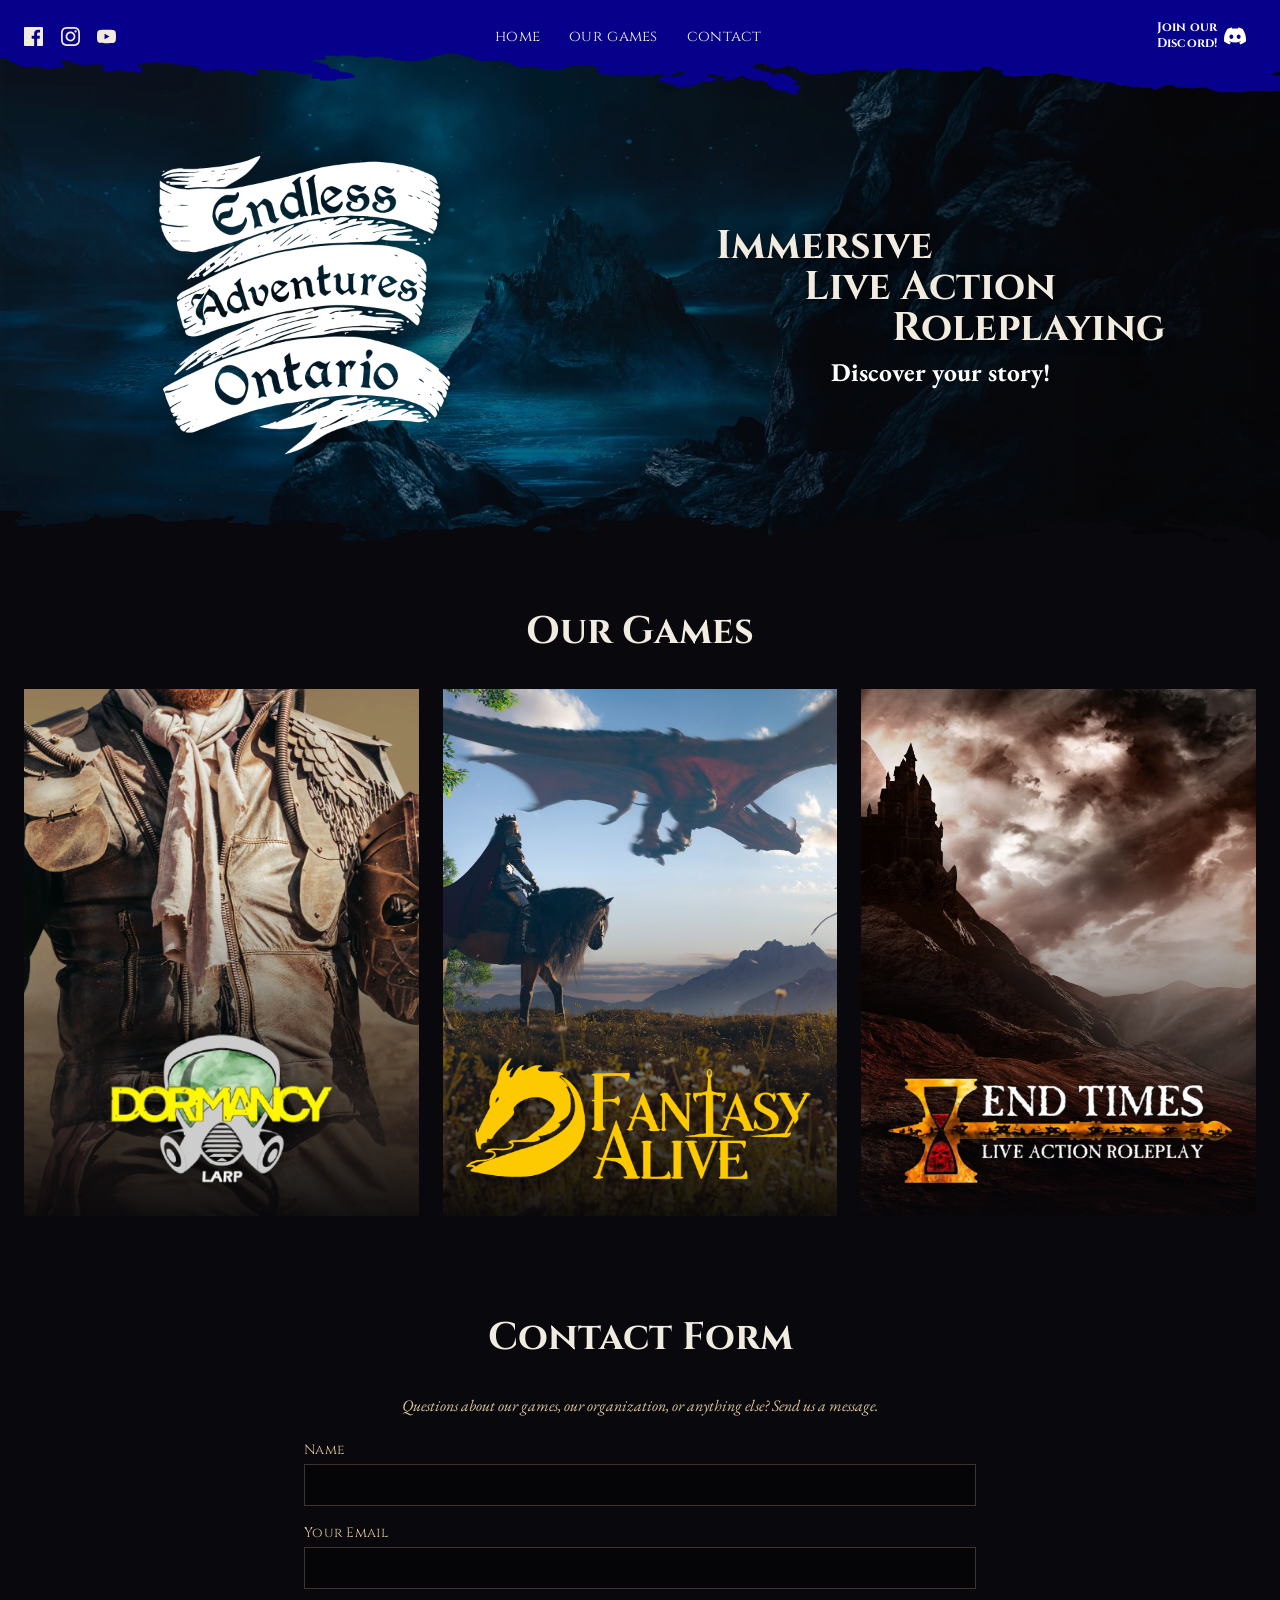
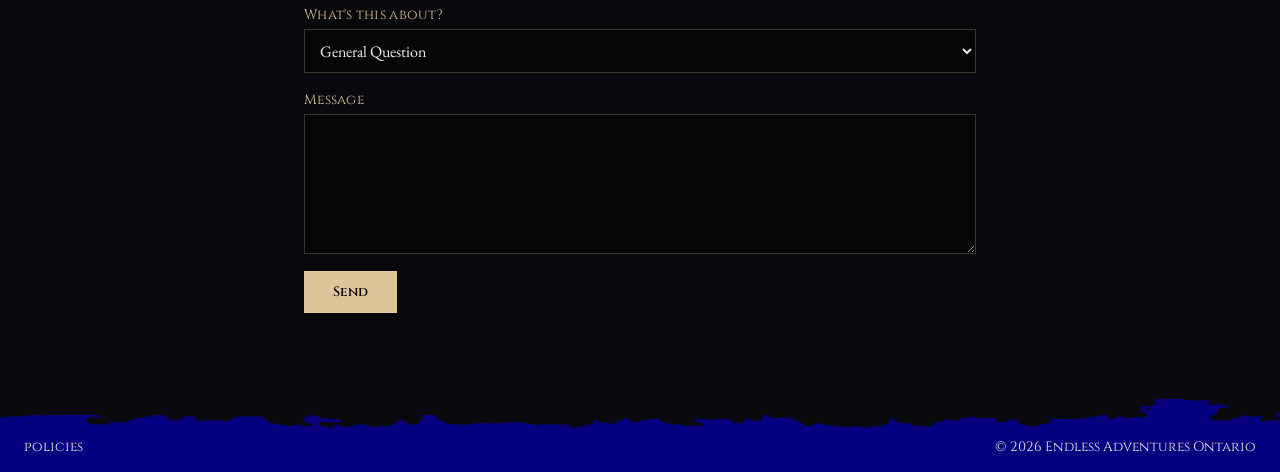
<file: index.html>
<!doctype html>
<html lang="en">
<head>
<meta charset="utf-8">
<meta name="viewport" content="width=device-width, initial-scale=1">
<title>Endless Adventures Ontario</title>
<meta name="description" content="Endless Adventures Ontario runs immersive live-action roleplay games across Ontario, including Fantasy Alive, Dormancy, and End Times. Discover your story.">

<!-- Social share preview. TODO: swap workers.dev URLs below for endlessadventures.ca once the domain transfer is complete -->
<meta property="og:type" content="website">
<meta property="og:title" content="Endless Adventures Ontario">
<meta property="og:description" content="Immersive live-action roleplay games across Ontario, including Fantasy Alive, Dormancy, and End Times. Discover your story.">
<meta property="og:url" content="https://endless-adventures.daniellewhitefx.workers.dev/">
<meta property="og:image" content="https://endless-adventures.daniellewhitefx.workers.dev/images/og-share.jpg">
<meta property="og:image:width" content="1920">
<meta property="og:image:height" content="1080">
<meta name="twitter:card" content="summary_large_image">
<meta name="twitter:title" content="Endless Adventures Ontario">
<meta name="twitter:description" content="Immersive live-action roleplay games across Ontario, including Fantasy Alive, Dormancy, and End Times. Discover your story.">
<meta name="twitter:image" content="https://endless-adventures.daniellewhitefx.workers.dev/images/og-share.jpg">

<link rel="icon" type="image/png" href="images/favicon.png">
<link rel="preconnect" href="https://fonts.googleapis.com">
<link href="https://fonts.googleapis.com/css2?family=Cinzel:wght@500;600;700&family=EB+Garamond:ital,wght@0,400;0,500;0,600;1,400&display=swap" rel="stylesheet">
<link rel="stylesheet" href="css/style.css">
</head>
<body>

<header class="site-nav">
  <div class="nav-inner">
    <div class="nav-group nav-left nav-socials">
      <a href="https://www.facebook.com/endlessadventureson/" target="_blank" rel="noopener" aria-label="Facebook">
        <svg viewBox="0 0 24 24" aria-hidden="true"><path d="M22.675 0h-21.35c-.732 0-1.325.593-1.325 1.325v21.351c0 .731.593 1.324 1.325 1.324h11.495v-9.294h-3.128v-3.622h3.128v-2.671c0-3.1 1.893-4.788 4.659-4.788 1.325 0 2.463.099 2.794.143v3.24l-1.918.001c-1.504 0-1.795.715-1.795 1.763v2.313h3.587l-.467 3.622h-3.12v9.293h6.116c.73 0 1.324-.593 1.324-1.325v-21.35c0-.732-.593-1.325-1.325-1.325z"/></svg>
      </a>
      <a href="https://www.instagram.com/fantasyalivelarp/" target="_blank" rel="noopener" aria-label="Instagram">
        <svg viewBox="0 0 24 24" aria-hidden="true"><path d="M12 2.163c3.204 0 3.584.012 4.85.07 3.252.148 4.771 1.691 4.919 4.919.058 1.265.069 1.645.069 4.849 0 3.205-.012 3.584-.069 4.849-.149 3.225-1.664 4.771-4.919 4.919-1.266.058-1.644.07-4.85.07-3.204 0-3.584-.012-4.849-.07-3.26-.149-4.771-1.699-4.919-4.92-.058-1.265-.07-1.644-.07-4.849 0-3.204.013-3.583.07-4.849.149-3.227 1.664-4.771 4.919-4.919 1.266-.057 1.645-.069 4.849-.069zm0-2.163c-3.259 0-3.667.014-4.947.072-4.358.2-6.78 2.618-6.98 6.98-.059 1.281-.073 1.689-.073 4.948 0 3.259.014 3.668.072 4.948.2 4.358 2.618 6.78 6.98 6.98 1.281.058 1.689.072 4.948.072 3.259 0 3.668-.014 4.948-.072 4.354-.2 6.782-2.618 6.979-6.98.059-1.28.073-1.689.073-4.948 0-3.259-.014-3.667-.072-4.947-.196-4.354-2.617-6.78-6.979-6.98-1.281-.059-1.69-.073-4.949-.073zm0 5.838c-3.403 0-6.162 2.759-6.162 6.162s2.759 6.163 6.162 6.163 6.162-2.759 6.162-6.163c0-3.403-2.759-6.162-6.162-6.162zm0 10.162c-2.209 0-4-1.79-4-4 0-2.209 1.791-4 4-4s4 1.791 4 4c0 2.21-1.791 4-4 4zm6.406-11.845c-.796 0-1.441.645-1.441 1.44s.645 1.44 1.441 1.44c.795 0 1.439-.645 1.439-1.44s-.644-1.44-1.439-1.44z"/></svg>
      </a>
      <a href="https://www.youtube.com/@endlessadventuresontario3226" target="_blank" rel="noopener" aria-label="YouTube">
        <svg viewBox="0 0 24 24" aria-hidden="true"><path d="M23.498 6.186a3.016 3.016 0 0 0-2.122-2.136C19.505 3.545 12 3.545 12 3.545s-7.505 0-9.377.505A3.017 3.017 0 0 0 .502 6.186C0 8.07 0 12 0 12s0 3.93.502 5.814a3.016 3.016 0 0 0 2.122 2.136c1.871.505 9.376.505 9.376.505s7.505 0 9.377-.505a3.015 3.015 0 0 0 2.122-2.136C24 15.93 24 12 24 12s0-3.93-.502-5.814zM9.545 15.568V8.432L15.818 12l-6.273 3.568z"/></svg>
      </a>
    </div>
    <div class="nav-group nav-center">
      <a href="#home" class="nav-link">home</a>
      <a href="#our-games" class="nav-link">our games</a>
      <a href="#contact" class="nav-link">contact</a>
    </div>
    <div class="nav-group nav-right">
      <!-- TODO: swap in the real Discord invite link -->
      <a href="#" target="_blank" rel="noopener" class="discord-btn">
        <span>Join our<br>Discord!</span>
        <span class="discord-bubble" aria-hidden="true">
          <svg viewBox="0 0 24 24"><path d="M20.317 4.3698a19.7913 19.7913 0 00-4.8851-1.5152.0741.0741 0 00-.0785.0371c-.211.3753-.4447.8648-.6083 1.2495-1.8447-.2762-3.68-.2762-5.4868 0-.1636-.3933-.4058-.8742-.6177-1.2495a.077.077 0 00-.0785-.037 19.7363 19.7363 0 00-4.8852 1.515.0699.0699 0 00-.0321.0277C.5334 9.0458-.319 13.5799.0992 18.0578a.0824.0824 0 00.0312.0561c2.0528 1.5076 4.0413 2.4228 5.9929 3.0294a.0777.0777 0 00.0842-.0276c.4616-.6304.8731-1.2952 1.226-1.9942a.076.076 0 00-.0416-.1057c-.6528-.2476-1.2743-.5495-1.8722-.8923a.077.077 0 01-.0076-.1277c.1258-.0943.2517-.1923.3718-.2914a.0743.0743 0 01.0776-.0105c3.9278 1.7933 8.18 1.7933 12.0614 0a.0739.0739 0 01.0785.0095c.1202.099.246.1981.3728.2924a.077.077 0 01-.0066.1276 12.2986 12.2986 0 01-1.873.8914.0766.0766 0 00-.0407.1067c.3604.698.7719 1.3628 1.225 1.9932a.076.076 0 00.0842.0286c1.961-.6067 3.9495-1.5219 6.0023-3.0294a.077.077 0 00.0313-.0552c.5004-5.177-.8382-9.6739-3.5485-13.6604a.061.061 0 00-.0312-.0286zM8.02 15.3312c-1.1825 0-2.1569-1.0857-2.1569-2.419 0-1.3332.9555-2.4189 2.157-2.4189 1.2108 0 2.1757 1.0952 2.1568 2.419 0 1.3332-.9555 2.4189-2.1569 2.4189zm7.9748 0c-1.1825 0-2.1569-1.0857-2.1569-2.419 0-1.3332.9554-2.4189 2.1569-2.4189 1.2108 0 2.1757 1.0952 2.1568 2.419 0 1.3332-.946 2.4189-2.1568 2.4189Z"/></svg>
        </span>
      </a>
    </div>
  </div>
  <img src="images/nav-tear.png" alt="" class="nav-tear" aria-hidden="true">
</header>

<main>

  <section id="home" class="hero">
    <div class="hero-bg">
      <img src="images/hero.webp" alt="" aria-hidden="true">
      <div class="hero-scrim"></div>
    </div>
    <div class="hero-content">
      <img src="images/logo-endless-adventures.png" alt="Endless Adventures Ontario" class="hero-banner-logo">
      <div class="hero-copy">
        <p class="hero-tagline">
          <span class="tagline-line tagline-line-1">Immersive</span>
          <span class="tagline-line tagline-line-2">Live Action</span>
          <span class="tagline-line tagline-line-3">Roleplaying</span>
        </p>
        <p class="hero-subline">Discover your story!</p>
      </div>
    </div>
  </section>

  <section id="our-games" class="games-section">
    <h2 class="section-title">Our Games</h2>
    <div class="games-grid">

      <article class="game-card">
        <div class="game-card-visual">
          <img src="images/dormancy.jpg" alt="" class="game-card-bg">
          <div class="game-card-scrim"></div>
          <img src="images/logo-dormancy.png" alt="Dormancy LARP" class="game-card-logo">
        </div>
        <div class="game-card-hover">
          <p>Set in the future after the world suffered a chemical attack, poisoning the air and water, a group of individuals wake from cryostasis. With a computer to guide you and a gun in your hand, can you work together with others or will war break out once more?</p>
          <span class="game-card-btn game-card-btn-status">On Hiatus</span>
        </div>
      </article>

      <article class="game-card">
        <div class="game-card-visual">
          <img src="images/fantasy-alive.jpg" alt="" class="game-card-bg">
          <div class="game-card-scrim"></div>
          <img src="images/logo-fantasy-alive.png" alt="Fantasy Alive" class="game-card-logo">
        </div>
        <div class="game-card-hover">
          <p>With kingdoms recently shaken by war and trying to rebuild a fragile peace, bandits, undead, demons, and monsters beset small towns far from the cities of power. The gods work on their own machinations, assisting both heroes and villains in plans no mortal can fully grasp. The world is waiting for its next great tale of heroism. Your tale!</p>
          <a href="https://fantasyalivelrp.com" target="_blank" rel="noopener" class="game-card-btn">Visit Site</a>
        </div>
      </article>

      <article class="game-card">
        <div class="game-card-visual">
          <img src="images/end-times.jpg" alt="" class="game-card-bg">
          <div class="game-card-scrim"></div>
          <img src="images/logo-end-times.png" alt="End Times" class="game-card-logo">
        </div>
        <div class="game-card-hover">
          <p>The doomsayers cry out in the streets that the End Times are upon us. But is the world truly doomed, or can the most unlikely of heroes still save it from that terrible fate? That is for you to help decide. But on which side shall you fight...?</p>
          <span class="game-card-btn game-card-btn-status">Active</span>
        </div>
      </article>

    </div>
  </section>

  <section id="contact" class="contact-section">
    <h2 class="section-title">Contact Form</h2>
    <div class="contact-form-wrap">
      <p class="contact-lede">Questions about our games, our organization, or anything else? Send us a message.</p>
      <form id="contact-form">
        <div class="contact-field">
          <label for="contact-name">Name</label>
          <input type="text" id="contact-name" required>
        </div>
        <div class="contact-field">
          <label for="contact-email">Your Email</label>
          <input type="email" id="contact-email" required>
        </div>
        <div class="contact-field">
          <label for="contact-reason">What's this about?</label>
          <select id="contact-reason">
            <option>General Question</option>
            <option>Fantasy Alive</option>
            <option>Dormancy</option>
            <option>End Times</option>
            <option>Owners / Business</option>
            <option>Other</option>
          </select>
        </div>
        <div class="contact-field">
          <label for="contact-message">Message</label>
          <textarea id="contact-message" required></textarea>
        </div>
        <button type="submit" class="contact-submit" id="contact-submit-btn">Send</button>
        <div id="contact-msg" class="contact-msg"></div>
      </form>
    </div>
  </section>

</main>

<footer class="site-footer">
  <img src="images/footer-tear.png" alt="" class="footer-tear" aria-hidden="true">
  <a href="policies.html" class="footer-link">policies</a>
  <span class="footer-copyright">&copy; <span id="footer-year"></span> Endless Adventures Ontario</span>
</footer>

<script src="js/main.js"></script>
</body>
</html>
</file>
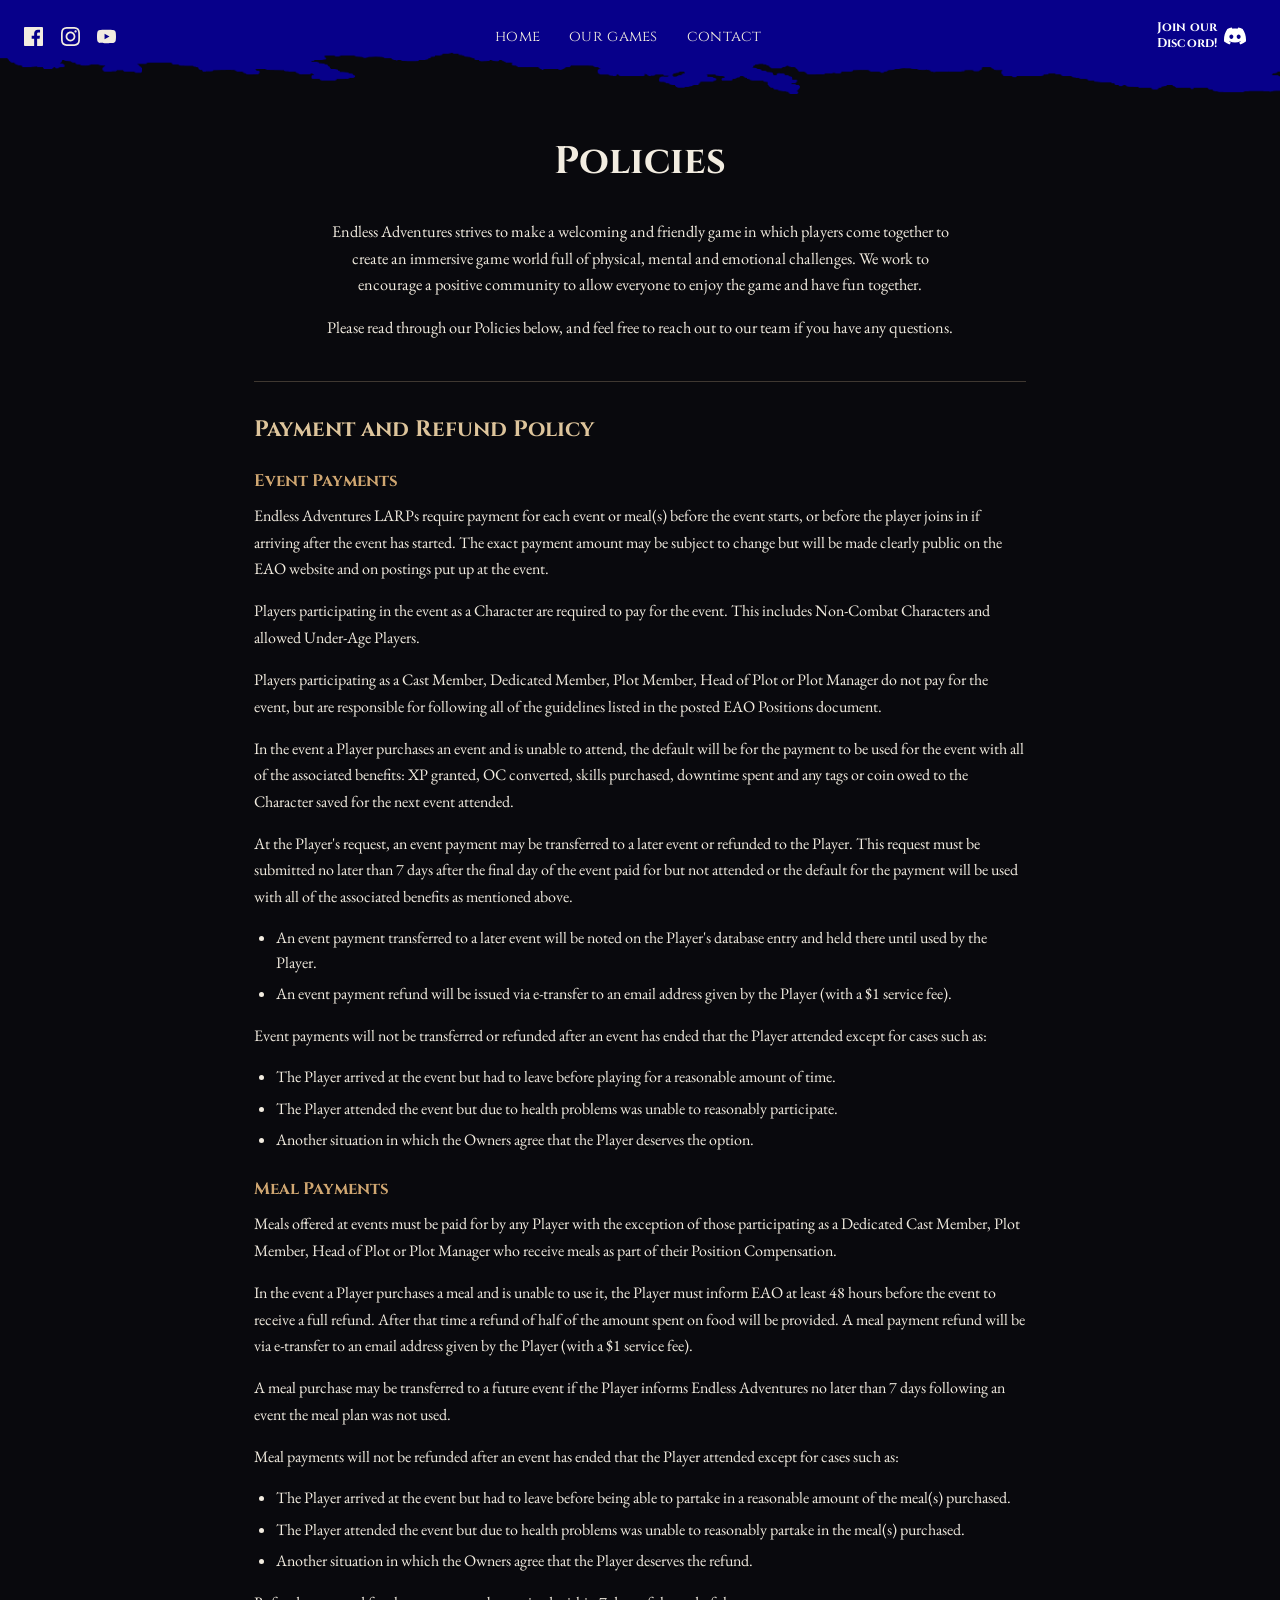
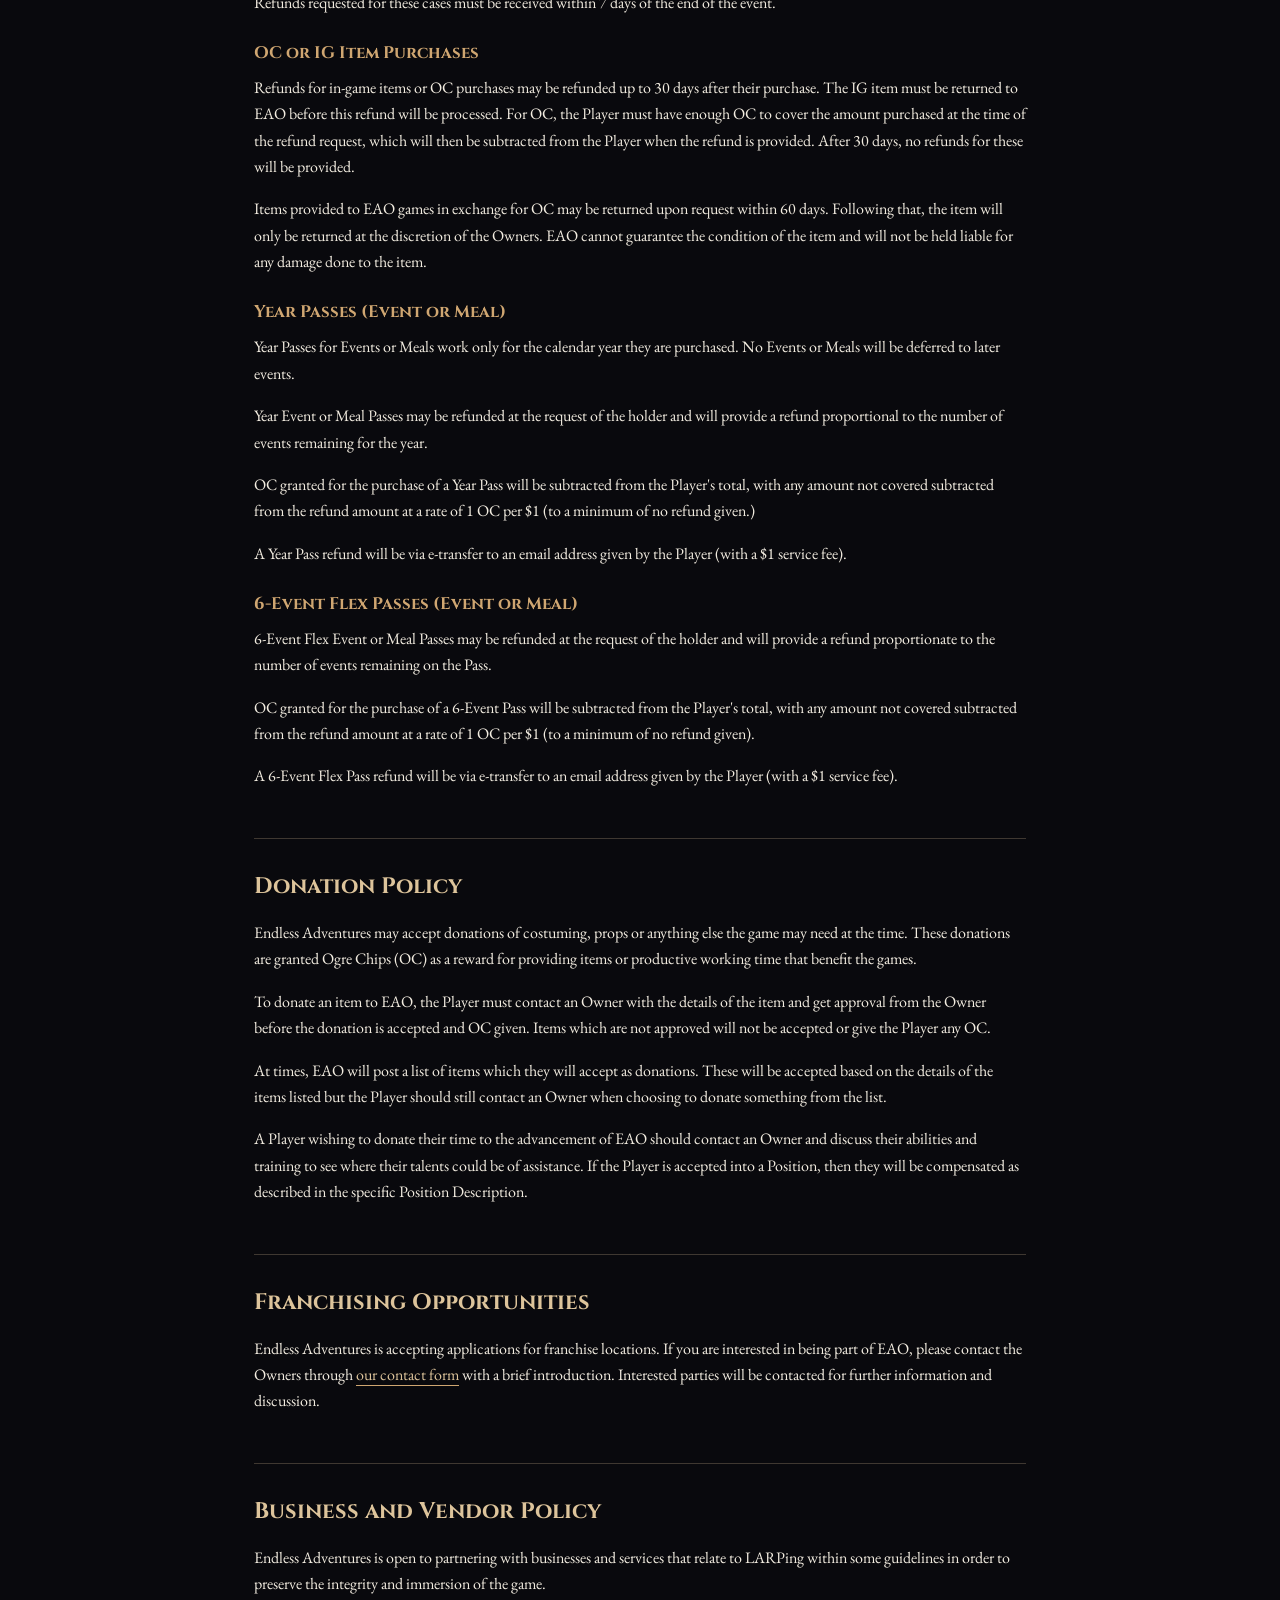
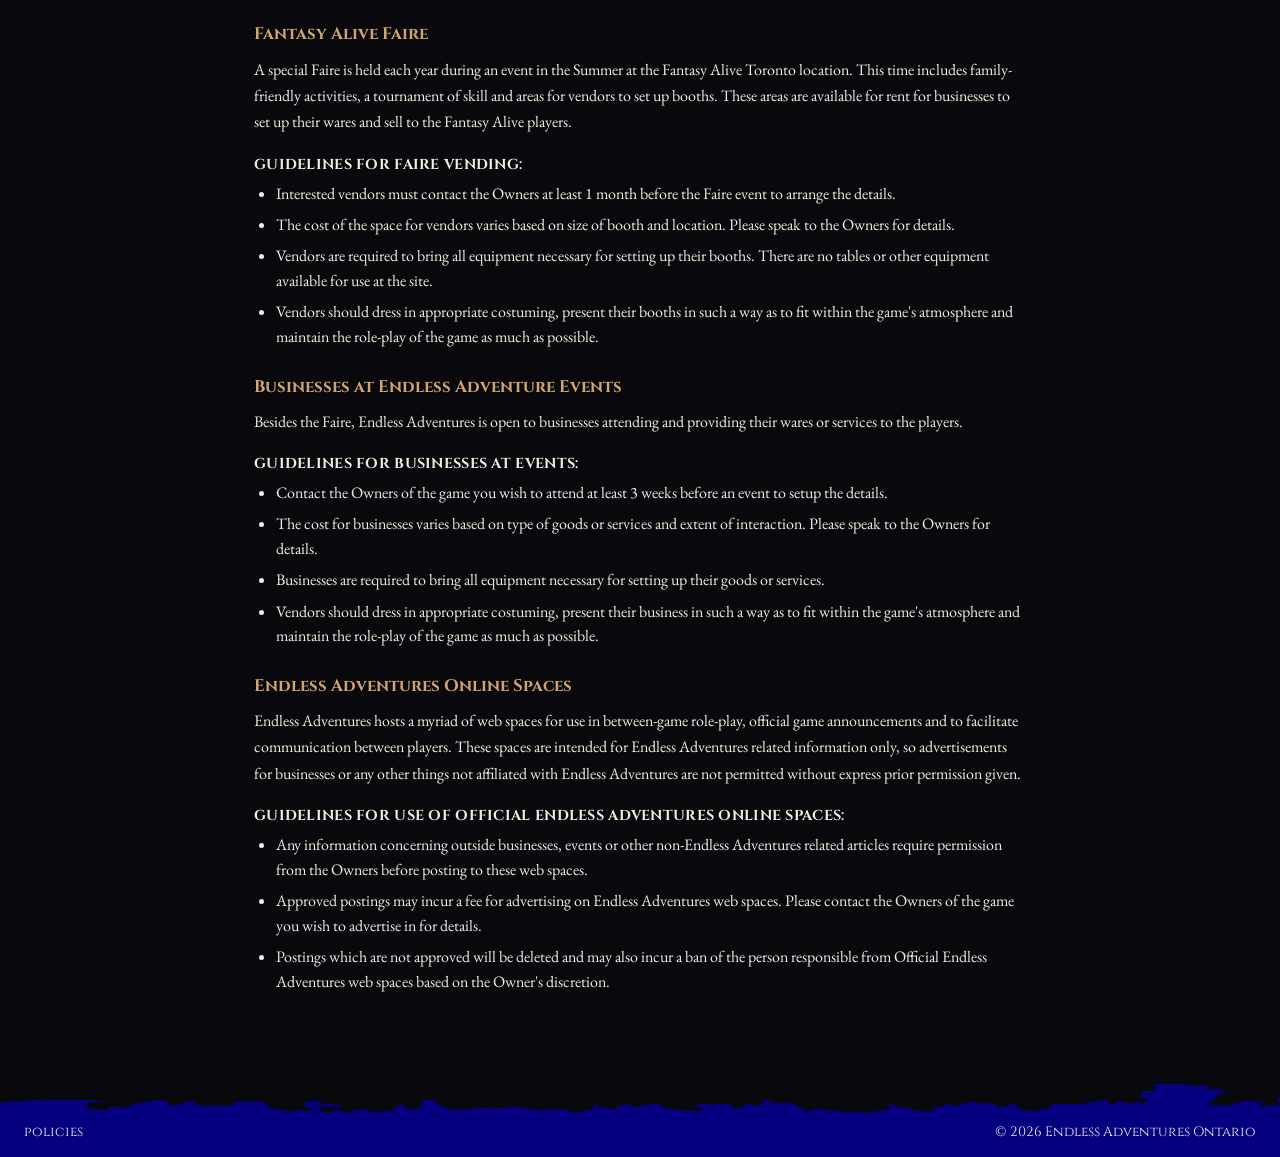
<file: policies.html>
<!doctype html>
<html lang="en">
<head>
<meta charset="utf-8">
<meta name="viewport" content="width=device-width, initial-scale=1">
<title>Policies - Endless Adventures Ontario</title>
<meta name="description" content="Endless Adventures Ontario's business policies, including payment, refunds, donations, franchising, and vendor guidelines.">
<link rel="icon" type="image/png" href="images/favicon.png">
<link rel="preconnect" href="https://fonts.googleapis.com">
<link href="https://fonts.googleapis.com/css2?family=Cinzel:wght@500;600;700&family=EB+Garamond:ital,wght@0,400;0,500;0,600;1,400&display=swap" rel="stylesheet">
<link rel="stylesheet" href="css/style.css">
</head>
<body>

<header class="site-nav">
  <div class="nav-inner">
    <div class="nav-group nav-left nav-socials">
      <a href="https://www.facebook.com/endlessadventureson/" target="_blank" rel="noopener" aria-label="Facebook">
        <svg viewBox="0 0 24 24" aria-hidden="true"><path d="M22.675 0h-21.35c-.732 0-1.325.593-1.325 1.325v21.351c0 .731.593 1.324 1.325 1.324h11.495v-9.294h-3.128v-3.622h3.128v-2.671c0-3.1 1.893-4.788 4.659-4.788 1.325 0 2.463.099 2.794.143v3.24l-1.918.001c-1.504 0-1.795.715-1.795 1.763v2.313h3.587l-.467 3.622h-3.12v9.293h6.116c.73 0 1.324-.593 1.324-1.325v-21.35c0-.732-.593-1.325-1.325-1.325z"/></svg>
      </a>
      <a href="https://www.instagram.com/fantasyalivelarp/" target="_blank" rel="noopener" aria-label="Instagram">
        <svg viewBox="0 0 24 24" aria-hidden="true"><path d="M12 2.163c3.204 0 3.584.012 4.85.07 3.252.148 4.771 1.691 4.919 4.919.058 1.265.069 1.645.069 4.849 0 3.205-.012 3.584-.069 4.849-.149 3.225-1.664 4.771-4.919 4.919-1.266.058-1.644.07-4.85.07-3.204 0-3.584-.012-4.849-.07-3.26-.149-4.771-1.699-4.919-4.92-.058-1.265-.07-1.644-.07-4.849 0-3.204.013-3.583.07-4.849.149-3.227 1.664-4.771 4.919-4.919 1.266-.057 1.645-.069 4.849-.069zm0-2.163c-3.259 0-3.667.014-4.947.072-4.358.2-6.78 2.618-6.98 6.98-.059 1.281-.073 1.689-.073 4.948 0 3.259.014 3.668.072 4.948.2 4.358 2.618 6.78 6.98 6.98 1.281.058 1.689.072 4.948.072 3.259 0 3.668-.014 4.948-.072 4.354-.2 6.782-2.618 6.979-6.98.059-1.28.073-1.689.073-4.948 0-3.259-.014-3.667-.072-4.947-.196-4.354-2.617-6.78-6.979-6.98-1.281-.059-1.69-.073-4.949-.073zm0 5.838c-3.403 0-6.162 2.759-6.162 6.162s2.759 6.163 6.162 6.163 6.162-2.759 6.162-6.163c0-3.403-2.759-6.162-6.162-6.162zm0 10.162c-2.209 0-4-1.79-4-4 0-2.209 1.791-4 4-4s4 1.791 4 4c0 2.21-1.791 4-4 4zm6.406-11.845c-.796 0-1.441.645-1.441 1.44s.645 1.44 1.441 1.44c.795 0 1.439-.645 1.439-1.44s-.644-1.44-1.439-1.44z"/></svg>
      </a>
      <a href="https://www.youtube.com/@endlessadventuresontario3226" target="_blank" rel="noopener" aria-label="YouTube">
        <svg viewBox="0 0 24 24" aria-hidden="true"><path d="M23.498 6.186a3.016 3.016 0 0 0-2.122-2.136C19.505 3.545 12 3.545 12 3.545s-7.505 0-9.377.505A3.017 3.017 0 0 0 .502 6.186C0 8.07 0 12 0 12s0 3.93.502 5.814a3.016 3.016 0 0 0 2.122 2.136c1.871.505 9.376.505 9.376.505s7.505 0 9.377-.505a3.015 3.015 0 0 0 2.122-2.136C24 15.93 24 12 24 12s0-3.93-.502-5.814zM9.545 15.568V8.432L15.818 12l-6.273 3.568z"/></svg>
      </a>
    </div>
    <div class="nav-group nav-center">
      <a href="index.html#home" class="nav-link">home</a>
      <a href="index.html#our-games" class="nav-link">our games</a>
      <a href="index.html#contact" class="nav-link">contact</a>
    </div>
    <div class="nav-group nav-right">
      <!-- TODO: swap in the real Discord invite link -->
      <a href="#" target="_blank" rel="noopener" class="discord-btn">
        <span>Join our<br>Discord!</span>
        <span class="discord-bubble" aria-hidden="true">
          <svg viewBox="0 0 24 24"><path d="M20.317 4.3698a19.7913 19.7913 0 00-4.8851-1.5152.0741.0741 0 00-.0785.0371c-.211.3753-.4447.8648-.6083 1.2495-1.8447-.2762-3.68-.2762-5.4868 0-.1636-.3933-.4058-.8742-.6177-1.2495a.077.077 0 00-.0785-.037 19.7363 19.7363 0 00-4.8852 1.515.0699.0699 0 00-.0321.0277C.5334 9.0458-.319 13.5799.0992 18.0578a.0824.0824 0 00.0312.0561c2.0528 1.5076 4.0413 2.4228 5.9929 3.0294a.0777.0777 0 00.0842-.0276c.4616-.6304.8731-1.2952 1.226-1.9942a.076.076 0 00-.0416-.1057c-.6528-.2476-1.2743-.5495-1.8722-.8923a.077.077 0 01-.0076-.1277c.1258-.0943.2517-.1923.3718-.2914a.0743.0743 0 01.0776-.0105c3.9278 1.7933 8.18 1.7933 12.0614 0a.0739.0739 0 01.0785.0095c.1202.099.246.1981.3728.2924a.077.077 0 01-.0066.1276 12.2986 12.2986 0 01-1.873.8914.0766.0766 0 00-.0407.1067c.3604.698.7719 1.3628 1.225 1.9932a.076.076 0 00.0842.0286c1.961-.6067 3.9495-1.5219 6.0023-3.0294a.077.077 0 00.0313-.0552c.5004-5.177-.8382-9.6739-3.5485-13.6604a.061.061 0 00-.0312-.0286zM8.02 15.3312c-1.1825 0-2.1569-1.0857-2.1569-2.419 0-1.3332.9555-2.4189 2.157-2.4189 1.2108 0 2.1757 1.0952 2.1568 2.419 0 1.3332-.9555 2.4189-2.1569 2.4189zm7.9748 0c-1.1825 0-2.1569-1.0857-2.1569-2.419 0-1.3332.9554-2.4189 2.1569-2.4189 1.2108 0 2.1757 1.0952 2.1568 2.419 0 1.3332-.946 2.4189-2.1568 2.4189Z"/></svg>
        </span>
      </a>
    </div>
  </div>
  <img src="images/nav-tear.png" alt="" class="nav-tear" aria-hidden="true">
</header>

<main>

  <section class="policy-page">
    <h1 class="section-title">Policies</h1>
    <p class="policy-intro">Endless Adventures strives to make a welcoming and friendly game in which players come together to create an immersive game world full of physical, mental and emotional challenges. We work to encourage a positive community to allow everyone to enjoy the game and have fun together.</p>
    <p class="policy-intro">Please read through our Policies below, and feel free to reach out to our team if you have any questions.</p>

    <div class="policy-section" id="policy-payment-refund">
      <h3>Payment and Refund Policy</h3>

      <h4>Event Payments</h4>
      <p>Endless Adventures LARPs require payment for each event or meal(s) before the event starts, or before the player joins in if arriving after the event has started. The exact payment amount may be subject to change but will be made clearly public on the EAO website and on postings put up at the event.</p>
      <p>Players participating in the event as a Character are required to pay for the event. This includes Non-Combat Characters and allowed Under-Age Players.</p>
      <p>Players participating as a Cast Member, Dedicated Member, Plot Member, Head of Plot or Plot Manager do not pay for the event, but are responsible for following all of the guidelines listed in the posted EAO Positions document.</p>
      <p>In the event a Player purchases an event and is unable to attend, the default will be for the payment to be used for the event with all of the associated benefits: XP granted, OC converted, skills purchased, downtime spent and any tags or coin owed to the Character saved for the next event attended.</p>
      <p>At the Player's request, an event payment may be transferred to a later event or refunded to the Player. This request must be submitted no later than 7 days after the final day of the event paid for but not attended or the default for the payment will be used with all of the associated benefits as mentioned above.</p>
      <ul>
        <li>An event payment transferred to a later event will be noted on the Player's database entry and held there until used by the Player.</li>
        <li>An event payment refund will be issued via e-transfer to an email address given by the Player (with a $1 service fee).</li>
      </ul>
      <p>Event payments will not be transferred or refunded after an event has ended that the Player attended except for cases such as:</p>
      <ul>
        <li>The Player arrived at the event but had to leave before playing for a reasonable amount of time.</li>
        <li>The Player attended the event but due to health problems was unable to reasonably participate.</li>
        <li>Another situation in which the Owners agree that the Player deserves the option.</li>
      </ul>
      <h4>Meal Payments</h4>
      <p>Meals offered at events must be paid for by any Player with the exception of those participating as a Dedicated Cast Member, Plot Member, Head of Plot or Plot Manager who receive meals as part of their Position Compensation.</p>
      <p>In the event a Player purchases a meal and is unable to use it, the Player must inform EAO at least 48 hours before the event to receive a full refund. After that time a refund of half of the amount spent on food will be provided. A meal payment refund will be via e-transfer to an email address given by the Player (with a $1 service fee).</p>
      <p>A meal purchase may be transferred to a future event if the Player informs Endless Adventures no later than 7 days following an event the meal plan was not used.</p>
      <p>Meal payments will not be refunded after an event has ended that the Player attended except for cases such as:</p>
      <ul>
        <li>The Player arrived at the event but had to leave before being able to partake in a reasonable amount of the meal(s) purchased.</li>
        <li>The Player attended the event but due to health problems was unable to reasonably partake in the meal(s) purchased.</li>
        <li>Another situation in which the Owners agree that the Player deserves the refund.</li>
      </ul>
      <p>Refunds requested for these cases must be received within 7 days of the end of the event.</p>
      <h4>OC or IG Item Purchases</h4>
      <p>Refunds for in-game items or OC purchases may be refunded up to 30 days after their purchase. The IG item must be returned to EAO before this refund will be processed. For OC, the Player must have enough OC to cover the amount purchased at the time of the refund request, which will then be subtracted from the Player when the refund is provided. After 30 days, no refunds for these will be provided.</p>
      <p>Items provided to EAO games in exchange for OC may be returned upon request within 60 days. Following that, the item will only be returned at the discretion of the Owners. EAO cannot guarantee the condition of the item and will not be held liable for any damage done to the item.</p>
      <h4>Year Passes (Event or Meal)</h4>
      <p>Year Passes for Events or Meals work only for the calendar year they are purchased. No Events or Meals will be deferred to later events.</p>
      <p>Year Event or Meal Passes may be refunded at the request of the holder and will provide a refund proportional to the number of events remaining for the year.</p>
      <p>OC granted for the purchase of a Year Pass will be subtracted from the Player's total, with any amount not covered subtracted from the refund amount at a rate of 1 OC per $1 (to a minimum of no refund given.)</p>
      <p>A Year Pass refund will be via e-transfer to an email address given by the Player (with a $1 service fee).</p>
      <h4>6-Event Flex Passes (Event or Meal)</h4>
      <p>6-Event Flex Event or Meal Passes may be refunded at the request of the holder and will provide a refund proportionate to the number of events remaining on the Pass.</p>
      <p>OC granted for the purchase of a 6-Event Pass will be subtracted from the Player's total, with any amount not covered subtracted from the refund amount at a rate of 1 OC per $1 (to a minimum of no refund given).</p>
      <p>A 6-Event Flex Pass refund will be via e-transfer to an email address given by the Player (with a $1 service fee).</p>
    </div>

    <div class="policy-section" id="policy-donation">
      <h3>Donation Policy</h3>
      <p>Endless Adventures may accept donations of costuming, props or anything else the game may need at the time. These donations are granted Ogre Chips (OC) as a reward for providing items or productive working time that benefit the games.</p>
      <p>To donate an item to EAO, the Player must contact an Owner with the details of the item and get approval from the Owner before the donation is accepted and OC given. Items which are not approved will not be accepted or give the Player any OC.</p>
      <p>At times, EAO will post a list of items which they will accept as donations. These will be accepted based on the details of the items listed but the Player should still contact an Owner when choosing to donate something from the list.</p>
      <p>A Player wishing to donate their time to the advancement of EAO should contact an Owner and discuss their abilities and training to see where their talents could be of assistance. If the Player is accepted into a Position, then they will be compensated as described in the specific Position Description.</p>
    </div>

    <div class="policy-section" id="policy-franchising">
      <h3>Franchising Opportunities</h3>
      <p>Endless Adventures is accepting applications for franchise locations. If you are interested in being part of EAO, please contact the Owners through <a href="index.html#contact">our contact form</a> with a brief introduction. Interested parties will be contacted for further information and discussion.</p>
    </div>

    <div class="policy-section" id="policy-business-vendor">
      <h3>Business and Vendor Policy</h3>
      <p>Endless Adventures is open to partnering with businesses and services that relate to LARPing within some guidelines in order to preserve the integrity and immersion of the game.</p>
      <h4>Fantasy Alive Faire</h4>
      <p>A special Faire is held each year during an event in the Summer at the Fantasy Alive Toronto location. This time includes family-friendly activities, a tournament of skill and areas for vendors to set up booths. These areas are available for rent for businesses to set up their wares and sell to the Fantasy Alive players.</p>
      <h5>Guidelines for Faire Vending:</h5>
      <ul>
        <li>Interested vendors must contact the Owners at least 1 month before the Faire event to arrange the details.</li>
        <li>The cost of the space for vendors varies based on size of booth and location. Please speak to the Owners for details.</li>
        <li>Vendors are required to bring all equipment necessary for setting up their booths. There are no tables or other equipment available for use at the site.</li>
        <li>Vendors should dress in appropriate costuming, present their booths in such a way as to fit within the game's atmosphere and maintain the role-play of the game as much as possible.</li>
      </ul>
      <h4>Businesses at Endless Adventure Events</h4>
      <p>Besides the Faire, Endless Adventures is open to businesses attending and providing their wares or services to the players.</p>
      <h5>Guidelines for Businesses at events:</h5>
      <ul>
        <li>Contact the Owners of the game you wish to attend at least 3 weeks before an event to setup the details.</li>
        <li>The cost for businesses varies based on type of goods or services and extent of interaction. Please speak to the Owners for details.</li>
        <li>Businesses are required to bring all equipment necessary for setting up their goods or services.</li>
        <li>Vendors should dress in appropriate costuming, present their business in such a way as to fit within the game's atmosphere and maintain the role-play of the game as much as possible.</li>
      </ul>
      <h4>Endless Adventures Online Spaces</h4>
      <p>Endless Adventures hosts a myriad of web spaces for use in between-game role-play, official game announcements and to facilitate communication between players. These spaces are intended for Endless Adventures related information only, so advertisements for businesses or any other things not affiliated with Endless Adventures are not permitted without express prior permission given.</p>
      <h5>Guidelines for use of Official Endless Adventures Online spaces:</h5>
      <ul>
        <li>Any information concerning outside businesses, events or other non-Endless Adventures related articles require permission from the Owners before posting to these web spaces.</li>
        <li>Approved postings may incur a fee for advertising on Endless Adventures web spaces. Please contact the Owners of the game you wish to advertise in for details.</li>
        <li>Postings which are not approved will be deleted and may also incur a ban of the person responsible from Official Endless Adventures web spaces based on the Owner's discretion.</li>
      </ul>
    </div>

  </section>

</main>

<footer class="site-footer">
  <img src="images/footer-tear.png" alt="" class="footer-tear" aria-hidden="true">
  <a href="policies.html" class="footer-link">policies</a>
  <span class="footer-copyright">&copy; <span id="footer-year"></span> Endless Adventures Ontario</span>
</footer>

<script>document.getElementById('footer-year').textContent = new Date().getFullYear();</script>
</body>
</html>
</file>
<file: css/style.css>
:root{
  --ink: #09090d;
  --ink-deep: #050508;
  --nav-blue: #1f1fae;
  --nav-blue-dark: #15157a;
  --gold: #ddc49b;
  --gold-dark: #cfa671;
  --cream: #f2ece0;
  --line: rgba(221,196,155,0.25);
  --font-display: 'Cinzel', Georgia, serif;
  --font-ui: 'EB Garamond', Georgia, serif;
}

*{ box-sizing: border-box; }

html, body{
  margin:0; padding:0;
  background: var(--ink);
  color: var(--cream);
  font-family: var(--font-ui);
  overflow-x: hidden;
}

a{ color: inherit; text-decoration: none; }

/* Nav */
.site-nav{
  position: sticky; top:0; z-index: 50;
}
.nav-tear{
  position: absolute; top:0; left:0; z-index:-1;
  width:100%; height: calc(100% + 22px);
  object-fit: cover;
  object-position: center bottom;
  pointer-events: none;
}
.nav-inner{
  max-width: 1400px; margin: 0 auto;
  display:flex; align-items:center; justify-content:space-between;
  padding: 0.9rem 1.5rem;
  gap: 1rem;
}
.nav-group{ display:flex; align-items:center; gap:1.8rem; }
.nav-center{ flex:1; justify-content:center; }
.nav-link{
  font-family: var(--font-display);
  font-size: 0.95rem;
  letter-spacing: 0.02em;
  color: var(--cream);
  background: none; border: none; cursor: pointer;
  padding: 0.2rem 0;
}
.nav-link:hover{ color: var(--gold); }
.nav-socials{ gap: 1.1rem; }
.nav-socials a{ color: var(--cream); display:flex; }
.nav-socials a:hover{ color: var(--gold); }
.nav-socials svg{ width: 19px; height: 19px; fill: currentColor; }
.discord-btn{
  position: relative;
  display: flex; align-items: center;
  padding: 0.35rem 1.8rem 0.35rem 1rem;
  margin-right: 0.6rem;
  font-family: var(--font-display);
  font-weight: 700;
  font-size: 0.78rem;
  line-height: 1.3;
  letter-spacing: 0.02em;
  color: #ffffff;
  text-align: right;
  white-space: nowrap;
}
.discord-btn:hover{ color: var(--gold); }
.discord-bubble{
  position: absolute; right: 0; top: 50%;
  transform: translateY(-50%);
  width: 22px; height: 22px;
  display: flex; align-items: center; justify-content: center;
}
.discord-bubble svg{ width: 22px; height: 22px; fill: #ffffff; }

/* Hero */
.hero{
  position: relative;
  min-height: 560px;
  display:flex; align-items:center;
  padding: calc(3rem + 90px) 1.5rem 3rem;
  margin-top: -90px;
  overflow:hidden;
}
.hero-bg{ position:absolute; inset:0; z-index:0; background: var(--ink); }
.hero-bg img{
  width:100%; height:100%;
  object-fit: cover; object-position: center bottom;
}
.hero-scrim{
  position:absolute; inset:0;
  background: linear-gradient(90deg, rgba(5,5,8,0) 0%, rgba(5,5,8,0.65) 100%);
  -webkit-mask-image: url('../images/hero.webp');
  mask-image: url('../images/hero.webp');
  -webkit-mask-size: cover;
  mask-size: cover;
  -webkit-mask-position: center bottom;
  mask-position: center bottom;
  -webkit-mask-repeat: no-repeat;
  mask-repeat: no-repeat;
}
.hero-content{
  position: relative; z-index: 1;
  max-width: 1050px; margin: 0 auto;
  width:100%;
  display:flex; align-items:center; justify-content:space-between;
  flex-wrap: wrap; gap: 1.5rem;
}
.hero-banner-logo{
  width: 100%;
  max-width: 300px;
  height: auto;
  margin-left: clamp(0px, 4vw, 40px);
  filter: drop-shadow(0 4px 16px rgba(0,0,0,0.55));
}
.hero-copy{ max-width: 520px; }
.hero-tagline{
  font-family: var(--font-display);
  font-weight: 700;
  font-size: clamp(1.8rem, 3.4vw, 2.5rem);
  line-height: 1.02;
  margin: 0 0 0.4rem;
  text-shadow: 0 2px 12px rgba(0,0,0,0.6);
}
.tagline-line{ display:block; text-align:left; }
.tagline-line-1{ margin-left: 0; }
.tagline-line-2{ margin-left: 2.2em; }
.tagline-line-3{ margin-left: 4.4em; }
.hero-subline{
  font-family: var(--font-ui);
  font-size: 1.6rem;
  font-weight: 700;
  color: #ffffff;
  text-align: center;
  margin: 0;
}

/* Torn-paper footer divider */
.footer-tear{
  position: absolute; top: -24px; left:0; z-index:-1;
  width:100%; height: calc(100% + 24px);
  object-fit: cover;
  object-position: center bottom;
  pointer-events: none;
}

/* Section shared */
.section-title{
  text-align:center;
  font-family: var(--font-display);
  font-size: clamp(1.8rem, 3vw, 2.6rem);
  margin: 0 0 2rem;
  color: var(--cream);
}

/* Our Games */
.games-section{ padding: 4rem 1.5rem 2rem; max-width: 1300px; margin: 0 auto; }
.games-grid{
  display:grid;
  grid-template-columns: repeat(auto-fit, minmax(280px, 1fr));
  gap: 1.5rem;
}
.game-card{
  position: relative;
  background: var(--ink-deep);
}
.game-card-visual{
  position: relative;
  aspect-ratio: 3 / 4;
  overflow: hidden;
}
.game-card-bg{
  position:absolute; inset:0;
  width:100%; height:100%; object-fit: cover;
  transition: transform 0.5s ease;
}
.game-card:hover .game-card-bg,
.game-card:focus-within .game-card-bg{ transform: scale(1.06); }
.game-card-scrim{
  position:absolute; inset:0;
  background: linear-gradient(180deg, rgba(5,5,8,0) 35%, rgba(5,5,8,0.92) 100%);
}
.game-card-logo{
  position:absolute; left:50%; bottom:6%;
  transform: translateX(-50%);
  max-width: 88%; max-height: 150px;
  width:auto; height:auto;
  z-index: 1;
  filter: drop-shadow(0 2px 10px rgba(0,0,0,0.65));
}
.game-card-hover{
  position:absolute; top: 1.1rem; left:50%;
  width: 88%;
  transform: translateX(-50%) translateY(-10px);
  background: rgba(5,5,8,0.93);
  border: 1px solid var(--gold-dark);
  padding: 1.1rem 1.1rem 1rem;
  z-index: 2;
  opacity: 0;
  pointer-events: none;
  transition: opacity 0.3s ease, transform 0.3s ease;
}
.game-card:hover .game-card-hover,
.game-card:focus-within .game-card-hover{
  opacity: 1;
  transform: translateX(-50%) translateY(0);
  pointer-events: auto;
}
.game-card-hover p{
  margin: 0 0 0.9rem;
  font-size: 0.92rem;
  line-height: 1.45;
  color: var(--cream);
}
.game-card-btn{
  display:block;
  text-align:center;
  font-family: var(--font-display);
  font-weight: 700;
  font-size: 0.78rem;
  letter-spacing: 0.04em;
  text-transform: uppercase;
  color: var(--gold);
  border: 1px solid var(--gold-dark);
  padding: 0.55rem 1rem;
}
a.game-card-btn:hover{ background: rgba(221,196,155,0.1); color: #ffffff; border-color: var(--gold); }
.game-card-btn-status{ cursor: default; opacity: 0.85; }

/* Policies */
.policy-page{ padding: 4rem 1.5rem 6rem; max-width: 820px; margin: 0 auto; }
.policy-intro{
  text-align:center;
  color: var(--cream);
  font-size: 1.02rem;
  line-height: 1.6;
  max-width: 640px;
  margin: 0 auto 1.1rem;
}
.policy-section{ margin-top: 3rem; padding-top: 2rem; border-top: 1px solid var(--line); }
.policy-section:first-of-type{ margin-top: 2.5rem; }
.policy-section h3{
  font-family: var(--font-display);
  font-size: 1.4rem;
  color: var(--gold);
  margin: 0 0 1.2rem;
}
.policy-section h4{
  font-family: var(--font-display);
  font-size: 1.05rem;
  color: var(--gold-dark);
  margin: 1.6rem 0 0.7rem;
}
.policy-section h5{
  font-family: var(--font-display);
  font-size: 0.9rem;
  letter-spacing: 0.02em;
  text-transform: uppercase;
  color: var(--cream);
  margin: 1.2rem 0 0.5rem;
}
.policy-section p{ font-size: 1rem; line-height: 1.65; margin: 0 0 1rem; }
.policy-section ul{ margin: 0 0 1rem; padding-left: 1.4rem; }
.policy-section li{ font-size: 1rem; line-height: 1.55; margin-bottom: 0.4rem; }
.policy-section a{ color: var(--gold); border-bottom: 1px solid var(--gold-dark); }
.policy-section a:hover{ color: #ffffff; }

/* Contact */
.contact-section{ padding: 4rem 1.5rem 6rem; max-width: 720px; margin: 0 auto; }
.contact-lede{ text-align:center; color: var(--gold); font-style: italic; margin-bottom: 1.6rem; }
.contact-field{ margin-bottom: 1.1rem; display:flex; flex-direction:column; gap:0.3rem; }
.contact-field label{ font-family: var(--font-display); font-size: 0.85rem; color: var(--gold); letter-spacing: 0.02em; }
.contact-field input, .contact-field select, .contact-field textarea{
  background: var(--ink-deep);
  border: 1px solid var(--line);
  color: var(--cream);
  font-family: var(--font-ui);
  font-size: 1rem;
  padding: 0.6rem 0.7rem;
}
.contact-field textarea{ min-height: 140px; resize: vertical; }
.contact-field input:focus, .contact-field select:focus, .contact-field textarea:focus{
  outline: none; border-color: var(--gold-dark);
}
.contact-submit{
  font-family: var(--font-display);
  font-weight: 600;
  letter-spacing: 0.03em;
  background: var(--gold);
  color: var(--ink);
  border: none;
  padding: 0.75rem 1.8rem;
  cursor: pointer;
}
.contact-submit:hover{ background: var(--gold-dark); }
.contact-submit:disabled{ opacity: 0.55; cursor: not-allowed; }
.contact-msg{ margin-top: 0.8rem; font-size: 0.95rem; }
.contact-msg.success{ color: #8fd19e; }
.contact-msg.error{ color: #e2867a; }

/* Footer */
.site-footer{
  position: relative;
  z-index: 1;
  padding: 1rem 1.5rem;
  display:flex; align-items:center; justify-content:space-between;
  font-family: var(--font-display);
  font-size: 0.85rem;
}

@media (max-width: 760px){
  .nav-inner{ flex-wrap: wrap; justify-content: center; gap: 0.8rem 1.4rem; }
  .nav-group{ gap: 1.1rem; }
  .nav-socials{ order: 1; }
  .nav-right{ order: 2; }
  .nav-center{ order: 3; flex-basis: 100%; justify-content: center; }
  .hero-content{ justify-content:center; text-align:center; }
  .hero-banner-logo{ margin-left:0; }
  .hero-copy{ text-align:center; margin: 0 auto; }
  .tagline-line{ text-align:center; }
  .tagline-line-1, .tagline-line-2, .tagline-line-3{ margin-left:0; }
  .game-card-hover{
    position:static; width:auto; transform:none;
    opacity:1; pointer-events:auto;
    background:var(--ink-deep); border:none; border-top:1px solid var(--line);
    margin-top:0.9rem;
  }
}
</file>
